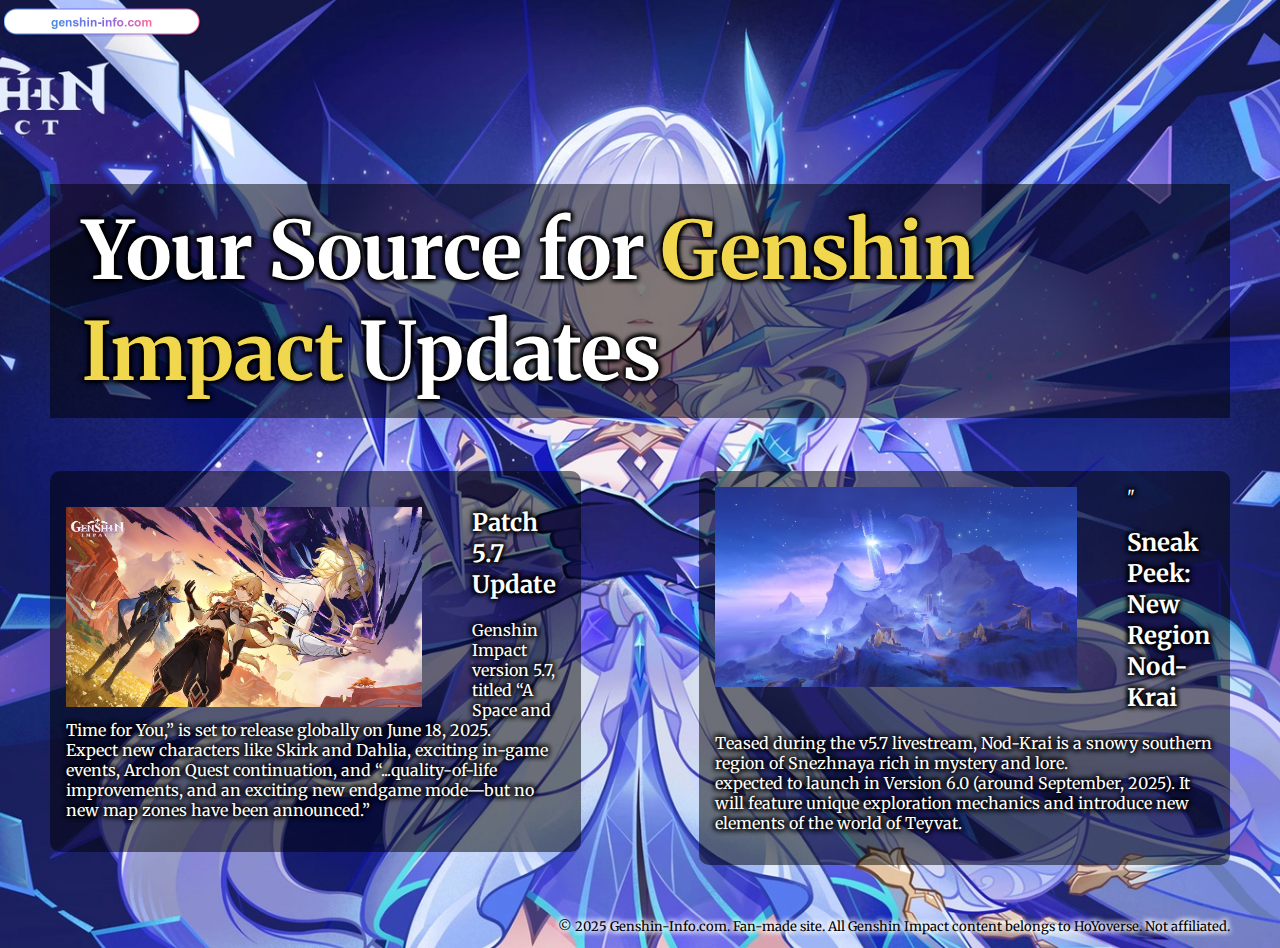
<file: index.html>
<!DOCTYPE html>
<html lang="en">

<head>

  <meta charset="UTF-8">
  <meta name="viewport" content="width=device-width, initial-scale=1.0">
  
  <title>Genshin Impact Updates</title>

  <link rel="stylesheet" href="./style.css">

  <link rel="preconnect" href="https://fonts.googleapis.com">
  <link rel="preconnect" href="https://fonts.gstatic.com" crossorigin>
  <link href="https://fonts.googleapis.com/css2?family=Caveat:wght@400..700&family=Libre+Baskerville:ital,wght@0,400;0,700;1,400&family=Merriweather:ital,opsz,wght@0,18..144,300..900;1,18..144,300..900&family=Montserrat:ital,wght@0,100..900;1,100..900&display=swap" rel="stylesheet">

</head>

<body>

  <div class="main">
    <img class="logo" src="./assets/images/genshin_info_logo.png" alt="logo">
    <br />
    <br />
    <br />
    <br />

    <h1>Your Source for <span class="genshin-impact">Genshin Impact</span> Updates</h1>

    <div class="left card"><a href="./Patch 5.7 update.html"><img class="tile-image" src="./assets/images/V57.png" alt="version 5.7 Genshin Wallpaper">
      <h2 class="card-title">Patch 5.7 Update</h2>
      <p class="card-text">Genshin Impact version 5.7, titled “A Space and Time for You,” is set to release globally on June 18, 2025.<br />
        Expect new characters like Skirk and Dahlia, exciting in-game events, Archon Quest continuation, and “...quality-of-life improvements, 
        and an exciting new endgame mode—but no new map zones have been announced.”</p>
      </a>
      </div>

    <div class="right card"><a href="./New Region.html">"<img class="tile-image" src="./assets/images/nod-krai-copy.jpg" alt="new region picture">
      <h2 class="card-title">Sneak Peek: New Region Nod-Krai</h2>
      <p>Teased during the v5.7 livestream, Nod-Krai is a snowy southern region of Snezhnaya rich in mystery and lore.<br />
        expected to launch in Version 6.0 (around September, 2025). It will feature unique exploration mechanics and introduce new elements of the world of Teyvat.</p>
      </a>
      </div>

  </div>

  <br />
  <br />

  <footer>
    <p>&copy; 2025 Genshin-Info.com. Fan-made site. All Genshin Impact content belongs to HoYoverse. Not affiliated.</p>
  </footer>

</body>

</html>
</file>
<file: style.css>
body {
  font-family: "Merriweather", serif;
  margin: 50px 50px 0 50px;
  display: flex;
  flex-direction: column;
  min-height: 95vh;
  background-image: url(./assets/images/Skirk.png);
  background-size: cover;
  background-repeat: no-repeat;
  background-position: center;
}
.main {
  flex: 1;
}

h1 {
  font-size: 5rem;
  color: white;
  background-color: rgba(0, 0, 0, 0.5);
  padding: 1rem 2rem;
  box-sizing: border-box;
  text-shadow:
  2px 2px 4px black,
  -2px 2px 4px black,
  2px -2px 4px black,
  -2px -2px 4px black;

}

footer {
  text-align: right;
  color: black;
  font-size: small;
  text-shadow:
  2px 2px 4px white,
  -2px 2px 4px white,
  2px -2px 4px white,
  -2px -2px 4px white;
}

.tile-image {
  height: 200px;
  float: left;
  margin-right: 50px;
}

.card {
  width: 45%;
  background-color: rgba(0, 0, 0, 0.5); /* ✨ transparan hitam */
  color: white; /* biar teks kelihatan */
  padding: 1rem;
  border-radius: 10px;
  box-sizing: border-box;
    text-shadow:
  2px 2px 4px black,
  -2px 2px 4px black,
  2px -2px 4px black,
  -2px -2px 4px black;
}

.left {
  float: left;
}

.right {
  float: right;
}

.logo {
  position: absolute;
  top: 4px;
  left: 4px;
  max-height: 40px;
  width: auto;
}

.genshin-impact {
  color: rgb(240, 215, 77);
}

  

@media (max-width: 768px) {
  h1 {
    font-size: 2.5rem;
    text-align: center;
  }

  .card {
    width: 100%;
    display: block;
    margin-bottom: 30px;
    text-align: justify;
  }

  .card img {
    margin-bottom: 10px;
    width: 100%;
    object-fit: cover;
  }
}

@media (max-width: 480px) {
  h1 {
    font-size: 1.8rem;
  }
  .logo {
    height: 30px;
  }
}

@media (max-width: 768px) {
  body {
    margin: 20px 20px 0 20px;
  }
}

.card a {
  color: inherit;
  text-decoration: none;
  display: block;
}
</file>
